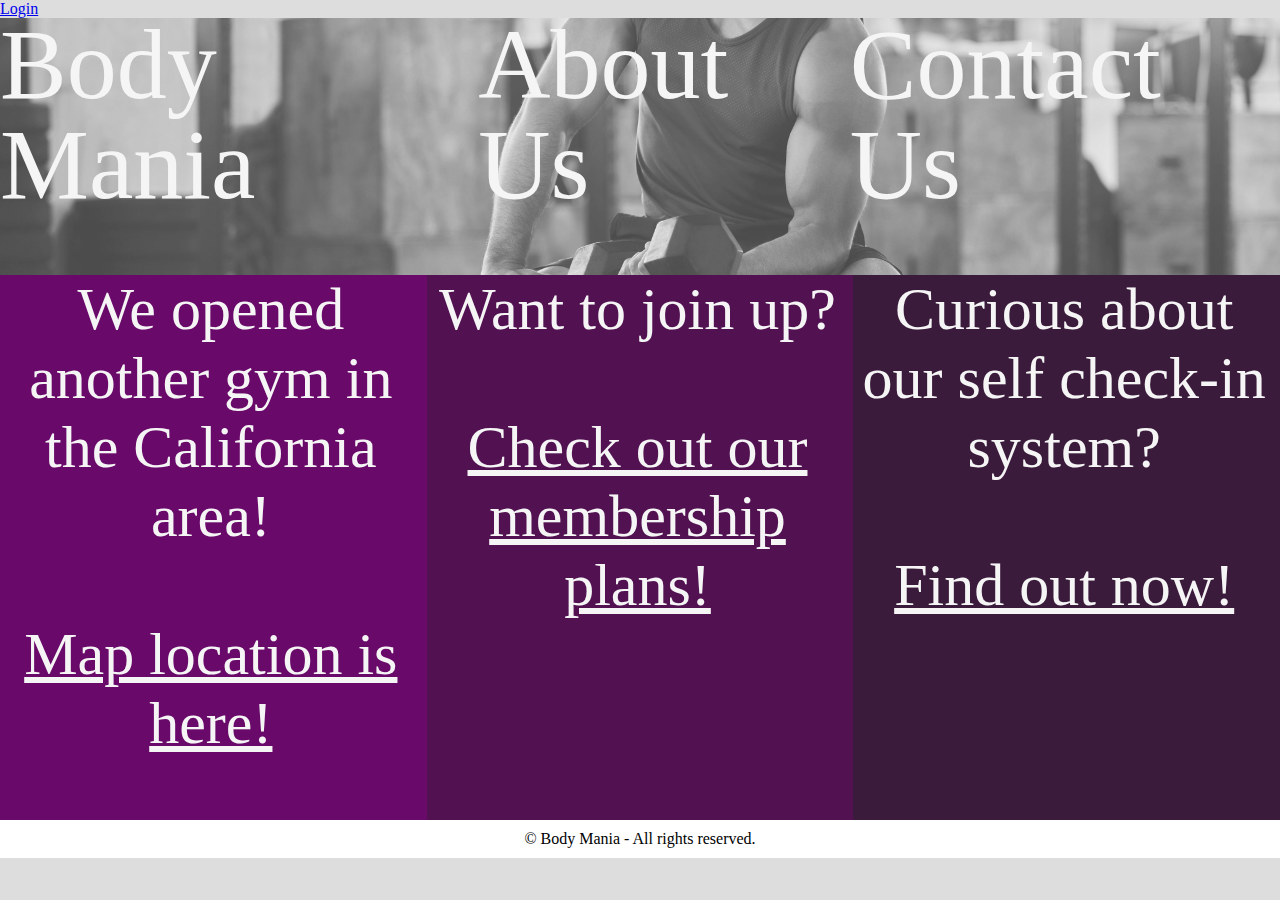
<file: Index.html>
<!DOCTYPE html>
    <html>
    <head>
        <link rel="stylesheet" type="text/css" href="styles.css">
    </head>
    <body>
        <a href="http://localhost/Project/login.php">Login</a> 
        </div>
        <div class="header">
            <a href="Index.html">Body Mania</a>
            <a href="About.html">About Us</a>
            <a href="Contact.html">Contact Us</a>
            
        </div>
        

    <div class="vertical-lines">
        <div class="vertical-line red">We opened another gym in the California area!<br><a href="https://maps.app.goo.gl/5a6YfbW9ZFTskmQQ9"target="_blank" class="custom-link"><br>Map location is here!</a>
        </div>
        <div class="vertical-line green">Want to join up?<br><a href="Membership.html"class="custom-link2"><br>Check out our membership plans!</a>
        </div>
        <div class="vertical-line blue"> Curious about our self check-in system?<br><a href="Gate.html"class="custom-link3"><br>Find out now!</a></div>
        
    </div>
    
    <footer>
        &copy; Body Mania - All rights reserved.
    </footer>
    </body>
    </html>
</file>
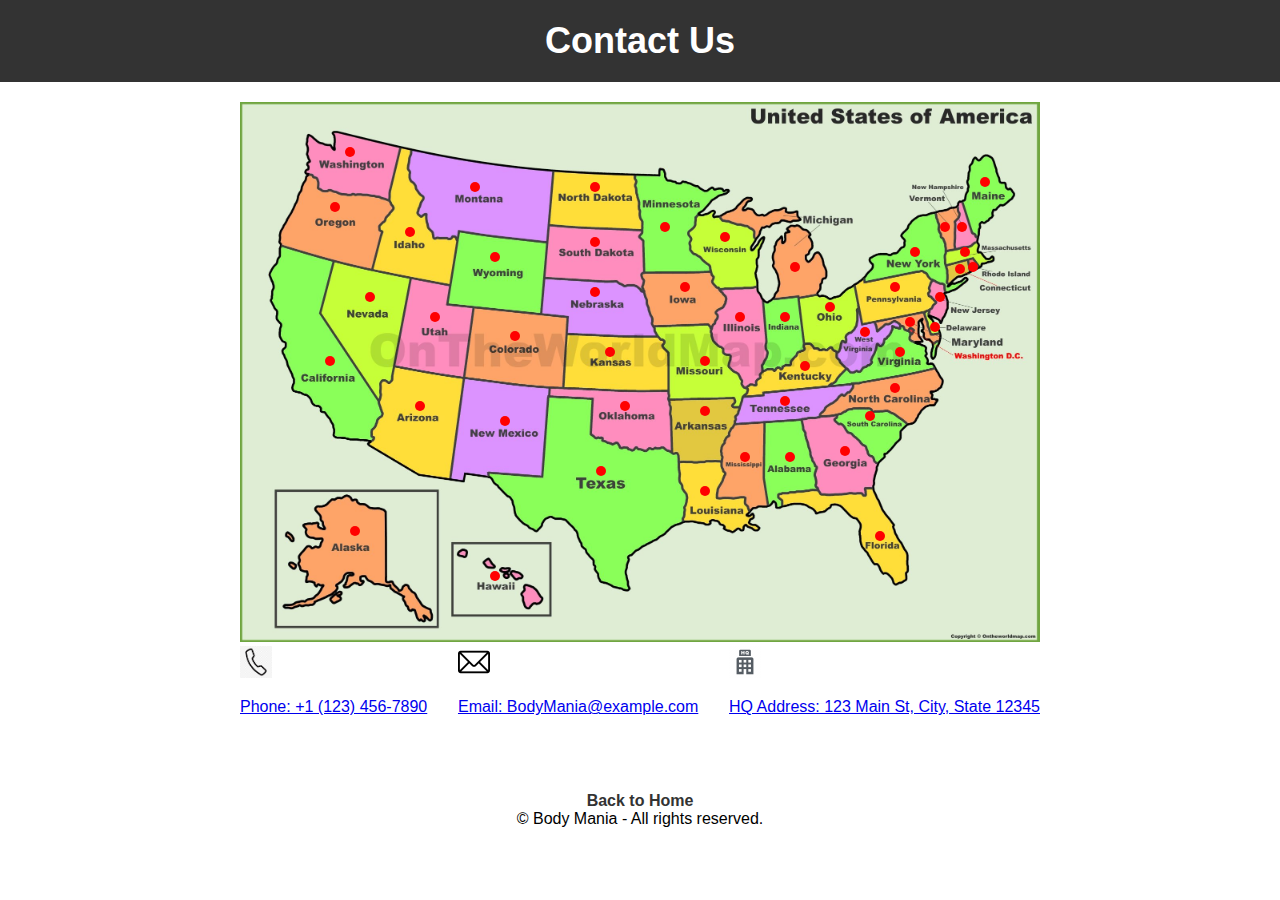
<file: Contact.html>
<!DOCTYPE html>
<html lang="en">
<head>
    <meta charset="UTF-8">
    <meta name="viewport" content="width=device-width, initial-scale=1.0">
    <link rel="stylesheet" href="styles2.css">
    <title>Contact Us</title>
</head>
<body>
    <header>
        <h1>Contact Us</h1>
    </header>
    <main>
        <div class="map">
            <img src="images/usa-map.png" alt="USA Map" />
            <div class="map-dot" id="Alabama" data-state="Alabama" onclick="searchState('Alabama');"></div>
<div class="map-dot" id="Alaska" data-state="Alaska" onclick="searchState('Alaska');"></div>
<div class="map-dot" id="Arizona" data-state="Arizona" onclick="searchState('Arizona');"></div>
<div class="map-dot" id="Arkansas" data-state="Arkansas" onclick="searchState('Arkansas');"></div>
<div class="map-dot" id="California" data-state="California" onclick="searchState('California');"></div>
<div class="map-dot" id="Colorado" data-state="Colorado" onclick="searchState('Colorado');"></div>
<div class="map-dot" id="Connecticut" data-state="Connecticut" onclick="searchState('Connecticut');"></div>
<div class="map-dot" id="Delaware" data-state="Delaware" onclick="searchState('Delaware');"></div>
<div class="map-dot" id="Florida" data-state="Florida" onclick="searchState('Florida');"></div>
<div class="map-dot" id="Georgia" data-state="Georgia" onclick="searchState('Georgia');"></div>
<div class="map-dot" id="Hawaii" data-state="Hawaii" onclick="searchState('Hawaii');"></div>
<div class="map-dot" id="Idaho" data-state="Idaho" onclick="searchState('Idaho');"></div>
<div class="map-dot" id="Illinois" data-state="Illinois" onclick="searchState('Illinois');"></div>
<div class="map-dot" id="Indiana" data-state="Indiana" onclick="searchState('Indiana');"></div>
<div class="map-dot" id="Iowa" data-state="Iowa" onclick="searchState('Iowa');"></div>
<div class="map-dot" id="Kansas" data-state="Kansas" onclick="searchState('Kansas');"></div>
<div class="map-dot" id="Kentucky" data-state="Kentucky" onclick="searchState('Kentucky');"></div>
<div class="map-dot" id="Louisiana" data-state="Louisiana" onclick="searchState('Louisiana');"></div>
<div class="map-dot" id="Maine" data-state="Maine" onclick="searchState('Maine');"></div>
<div class="map-dot" id="Maryland" data-state="Maryland" onclick="searchState('Maryland');"></div>
<div class="map-dot" id="Massachusetts" data-state="Massachusetts" onclick="searchState('Massachusetts');"></div>
<div class="map-dot" id="Michigan" data-state="Michigan" onclick="searchState('Michigan');"></div>
<div class="map-dot" id="Minnesota" data-state="Minnesota" onclick="searchState('Minnesota');"></div>
<div class="map-dot" id="Mississippi" data-state="Mississippi" onclick="searchState('Mississippi');"></div>
<div class="map-dot" id="Missouri" data-state="Missouri" onclick="searchState('Missouri');"></div>
<div class="map-dot" id="Montana" data-state="Montana" onclick="searchState('Montana');"></div>
<div class="map-dot" id="Nebraska" data-state="Nebraska" onclick="searchState('Nebraska');"></div>
<div class="map-dot" id="Nevada" data-state="Nevada" onclick="searchState('Nevada');"></div>
<div class="map-dot" id="NewHampshire" data-state="New Hampshire" onclick="searchState('New Hampshire');"></div>
<div class="map-dot" id="NewJersey" data-state="New Jersey" onclick="searchState('New Jersey');"></div>
<div class="map-dot" id="NewMexico" data-state="New Mexico" onclick="searchState('New Mexico');"></div>
<div class="map-dot" id="NewYork" data-state="New York" onclick="searchState('New York');"></div>
<div class="map-dot" id="NorthCarolina" data-state="North Carolina" onclick="searchState('North Carolina');"></div>
<div class="map-dot" id="NorthDakota" data-state="North Dakota" onclick="searchState('North Dakota');"></div>
<div class="map-dot" id="Ohio" data-state="Ohio" onclick="searchState('Ohio');"></div>
<div class="map-dot" id="Oklahoma" data-state="Oklahoma" onclick="searchState('Oklahoma');"></div>
<div class="map-dot" id="Oregon" data-state="Oregon" onclick="searchState('Oregon');"></div>
<div class="map-dot" id="Pennsylvania" data-state="Pennsylvania" onclick="searchState('Pennsylvania');"></div>
<div class="map-dot" id="RhodeIsland" data-state="Rhode Island" onclick="searchState('Rhode Island');"></div>
<div class="map-dot" id="SouthCarolina" data-state="South Carolina" onclick="searchState('South Carolina');"></div>
<div class="map-dot" id="SouthDakota" data-state="South Dakota" onclick="searchState('South Dakota');"></div>
<div class="map-dot" id="Tennessee" data-state="Tennessee" onclick="searchState('Tennessee');"></div>
<div class="map-dot" id="Texas" data-state="Texas" onclick="searchState('Texas');"></div>
<div class="map-dot" id="Utah" data-state="Utah" onclick="searchState('Utah');"></div>
<div class="map-dot" id="Vermont" data-state="Vermont" onclick="searchState('Vermont');"></div>
<div class="map-dot" id="Virginia" data-state="Virginia" onclick="searchState('Virginia');"></div>
<div class="map-dot" id="Washington" data-state="Washington" onclick="searchState('Washington');"></div>
<div class="map-dot" id="WestVirginia" data-state="West Virginia" onclick="searchState('West Virginia');"></div>
<div class="map-dot" id="Wisconsin" data-state="Wisconsin" onclick="searchState('Wisconsin');"></div>
<div class="map-dot" id="Wyoming" data-state="Wyoming" onclick="searchState('Wyoming');"></div>

        
        </div>

        </section>
        <section class="contact-info">
            <div class="contact-item">
                <a href="tel:+11234567890">
                    <img src="images/phone.jpg" alt="Phone Icon">
                    <p>Phone: +1 (123) 456-7890</p>
                </a>
            </div>
            <div class="contact-item">
                <a href="mailto:info@example.com">
                    <img src="images/email.png" alt="Email Icon">
                    <p>Email: BodyMania@example.com</p>
                </a>
            </div>
            <div class="contact-item">
                <a href="https://www.google.com/maps?q=123+Main+St,+City,+State+12345" target="_blank">
                    <img src="images/hq.png" alt="Location Icon">
                    <p>HQ Address: 123 Main St, City, State 12345</p>
                </a>
            </div>
        </section>
       
    </main>
    <footer>
        <a href="index.html">Back to Home<br></a>
        &copy; Body Mania - All rights reserved.
        
    </footer>
    <script>
        function searchState(stateName) {
            const searchQuery = `https://www.google.com/maps/search/${stateName}`;
            
            window.open(searchQuery, '_blank');
        }
    </script>
    
</body>
</html>
</file>
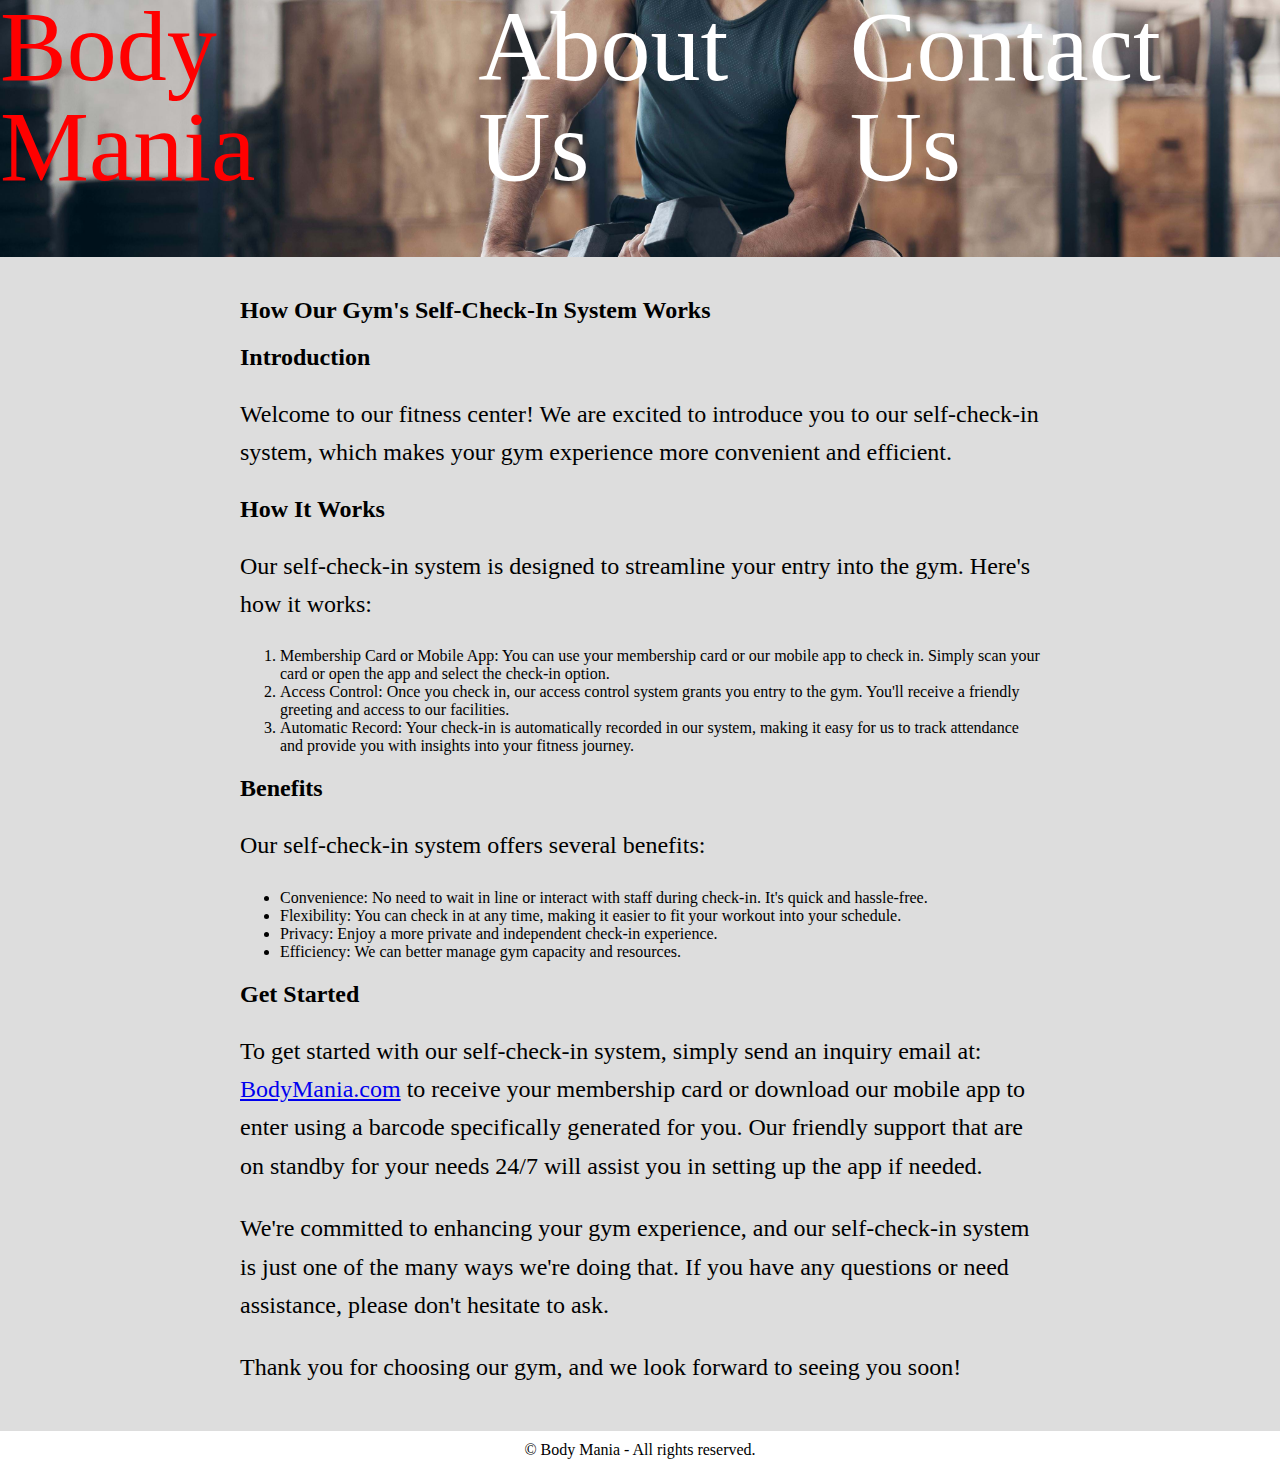
<file: Gate.html>
<!DOCTYPE html>
<html>
<head>
    <link rel="stylesheet" type="text/css" href="styles.css">
    <style>
        .container {
            max-width: 800px;
            margin: 0 auto;
            padding: 20px;
        }
    
        p {
            line-height: 1.6;
        }
    </style>
</head>
<body>
    <div class="header">
        <a href="Index.html">Body Mania</a>
        <a href="About.html">About Us</a>
        <a href="Contact.html">Contact Us</a>
    </div>
    <div class="container">
        <h2>How Our Gym's Self-Check-In System Works</h2>
        <h2>Introduction</h2>
        <p>Welcome to our fitness center! We are excited to introduce you to our self-check-in system, which makes your gym experience more convenient and efficient.</p>

        <h2>How It Works</h2>
        <p>Our self-check-in system is designed to streamline your entry into the gym. Here's how it works:</p>
        <ol>
            <li>Membership Card or Mobile App: You can use your membership card or our mobile app to check in. Simply scan your card or open the app and select the check-in option.</li>
            <li>Access Control: Once you check in, our access control system grants you entry to the gym. You'll receive a friendly greeting and access to our facilities.</li>
            <li>Automatic Record: Your check-in is automatically recorded in our system, making it easy for us to track attendance and provide you with insights into your fitness journey.</li>
        </ol>

        <h2>Benefits</h2>
        <p>Our self-check-in system offers several benefits:</p>
        <ul>
            <li>Convenience: No need to wait in line or interact with staff during check-in. It's quick and hassle-free.</li>
            <li>Flexibility: You can check in at any time, making it easier to fit your workout into your schedule.</li>
            <li>Privacy: Enjoy a more private and independent check-in experience.</li>
            <li>Efficiency: We can better manage gym capacity and resources.</li>
        </ul>

        <h2>Get Started</h2>
        <p>To get started with our self-check-in system, simply send an inquiry email at: <a href="mailto:BodyMania@gmail.com">BodyMania.com</a> to receive your membership card or download our mobile app to enter using a barcode specifically generated for you. Our friendly support that are on standby for your needs 24/7 will assist you in setting up the app if needed.</p>

        <p>We're committed to enhancing your gym experience, and our self-check-in system is just one of the many ways we're doing that. If you have any questions or need assistance, please don't hesitate to ask.</p>

        <p>Thank you for choosing our gym, and we look forward to seeing you soon!</p>
    </div>
    <footer>
        &copy; Body Mania - All rights reserved.
    </footer>
</body>
</html>
</file>
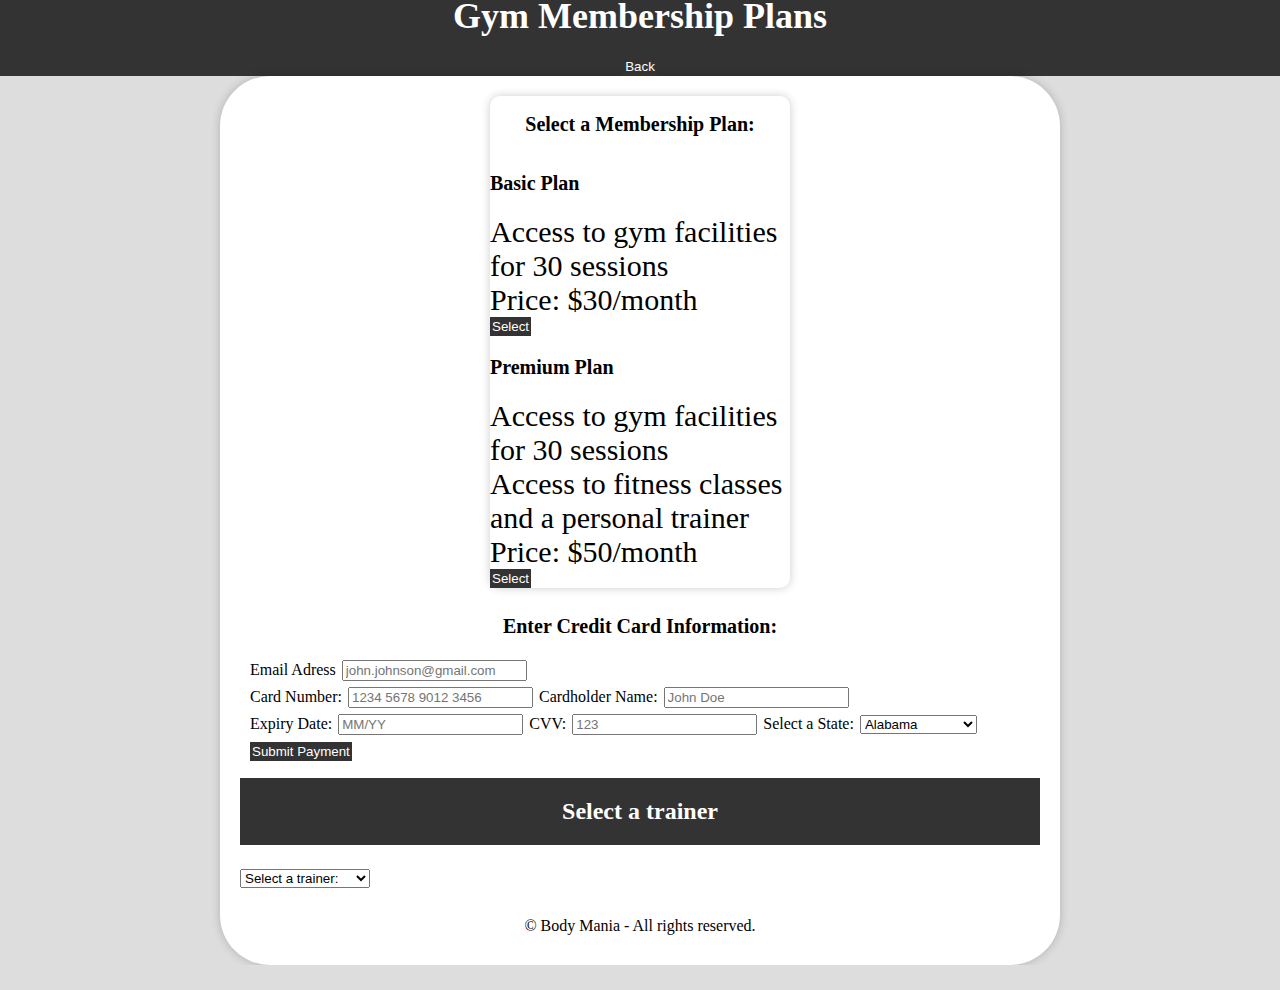
<file: Membership.html>
<!DOCTYPE html>
<html>
<head>
    <link rel="stylesheet" type="text/css" href="styles.css">
    <style>
        .container {
            max-width: 300px;
            margin: auto;
            padding: 0px;
            background-color: white; 
            border-radius: 10px; 
            box-shadow: 0px 0px 10px rgba(0, 0, 0, 0.2);
            
        }
        header {
            background-color: #333;
            color: white;
            text-align: center;
            margin-top:-25px;
        }
        header h1 {
            font-size: 36px;
            margin: 0;
        }
         p {
            font-size: 30px;
            margin: 0;
        }   
        h2,h3{
            font-size: 20px;
        }
        label {
            font-size: 16px;
            margin-bottom: 5px;

        }
        main {
            max-width: 800px;
            margin: 0 auto;
            padding: 20px;
            background-color: white;
            border-radius: 50px;
            box-shadow: 0px 0px 10px rgba(0, 0, 0, 0.2);
        }
    </style>
</head>
<body>
    <header>
        <h1>Gym Membership Plans</h1>
        <button id="back-button" onclick="goBack()">Back</button>
    </header>
    <main>
        <div class="container">
        <section class="membership-options">
            <h2>Select a Membership Plan:</h2>
            <div class="option">
                <h3>Basic Plan</h3>
                <p>Access to gym facilities for 30 sessions</p>
                <p>Price: $30/month</p>
                <button class="select-plan-button" onclick="selectPlan(this)">Select</button>
            </div>
            <div class="option">
                <h3>Premium Plan</h3>
                <p>Access to gym facilities for 30 sessions</p>
                <p>Access to fitness classes and a personal trainer</p>
                <p>Price: $50/month</p>
                <button class="select-plan-button" onclick="selectPlan(this)">Select</button>
            </div>
        </div>
        </div>
        </section>
        <section class="payment-form">
            <h2>Enter Credit Card Information:</h2>
            <form>
                <label for="email">Email Adress</label>
                <input type="text"id="email"name="email"placeholder="john.johnson@gmail.com" required>
                <br>
                <label for="card-number">Card Number:</label>
                <input type="text" id="card-number" name="card-number" placeholder="1234 5678 9012 3456" required>
                <label for="card-holder">Cardholder Name:</label>
                <input type="text" id="card-holder" name="card-holder" placeholder="John Doe" required>
                <label for="expiry-date"><br>Expiry Date:</label>
                <input type="text" id="expiry-date" name="expiry-date" placeholder="MM/YY" required>
                <label for="cvv">CVV:</label>
                <input type="text" id="cvv" name="cvv" placeholder="123" required>
                <label for="StateSelect">Select a State:</label>
                <select id="stateSelect" name="state">
                    <option value="alabama">Alabama</option>
                    <option value="alaska">Alaska</option>
                    <option value="arizona">Arizona</option>
                    <option value="arkansas">Arkansas</option>
                    <option value="california">California</option>
                    <option value="colorado">Colorado</option>
                    <option value="connecticut">Connecticut</option>
                    <option value="delaware">Delaware</option>
                    <option value="florida">Florida</option>
                    <option value="georgia">Georgia</option>
                    <option value="hawaii">Hawaii</option>
                    <option value="idaho">Idaho</option>
                    <option value="illinois">Illinois</option>
                    <option value="indiana">Indiana</option>
                    <option value="iowa">Iowa</option>
                    <option value="kansas">Kansas</option>
                    <option value="kentucky">Kentucky</option>
                    <option value="louisiana">Louisiana</option>
                    <option value="maine">Maine</option>
                    <option value="maryland">Maryland</option>
                    <option value="massachusetts">Massachusetts</option>
                    <option value="michigan">Michigan</option>
                    <option value="minnesota">Minnesota</option>
                    <option value="mississippi">Mississippi</option>
                    <option value="missouri">Missouri</option>
                    <option value="montana">Montana</option>
                    <option value="nebraska">Nebraska</option>
                    <option value="nevada">Nevada</option>
                    <option value="new-hampshire">New Hampshire</option>
                    <option value="new-jersey">New Jersey</option>
                    <option value="new-mexico">New Mexico</option>
                    <option value="new-york">New York</option>
                    <option value="north-carolina">North Carolina</option>
                    <option value="north-dakota">North Dakota</option>
                    <option value="ohio">Ohio</option>
                    <option value="oklahoma">Oklahoma</option>
                    <option value="oregon">Oregon</option>
                    <option value="pennsylvania">Pennsylvania</option>
                    <option value="rhode-island">Rhode Island</option>
                    <option value="south-carolina">South Carolina</option>
                    <option value="south-dakota">South Dakota</option>
                    <option value="tennessee">Tennessee</option>
                    <option value="texas">Texas</option>
                    <option value="utah">Utah</option>
                    <option value="vermont">Vermont</option>
                    <option value="virginia">Virginia</option>
                    <option value="washington">Washington</option>
                    <option value="west-virginia">West Virginia</option>
                    <option value="wisconsin">Wisconsin</option>
                    <option value="wyoming">Wyoming</option>
                </select>
                
                <button type="submit">Submit Payment</button>
            </form>
        </section>
        <h1>Select a trainer</h1>

<form action=""> 
<select name="customers" onchange="showCustomer(this.value)">
<option value="">Select a trainer:</option>
<option value="ALFKI">Alfreds Futterkiste</option>
<option value="NORTS ">North/South</option>
<option value="WOLZA">Wolski Zajazd</option>
</select>
</form>
<br>

        <footer>
            &copy; Body Mania - All rights reserved.
        </footer>
    </main>
    <script>
        
            const countrySelect = document.getElementById('countrySelect');
            const selectedCountry = document.getElementById('selectedCountry');
    
            countrySelect.addEventListener('change', function() {
                selectedCountry.textContent = countrySelect.options[countrySelect.selectedIndex].text;
            });
    
        function goBack() {
            window.history.back();
        }

        function selectPlan(button) {
            const optionElements = document.querySelectorAll('.option');
            optionElements.forEach((element) => {
                element.classList.remove('selected-plan');
            });

            const option = button.parentElement;
            option.classList.add('selected-plan');
        }
        function showCustomer(str) {
            var xhttp;    
            if (str == "") {
              document.getElementById("txtHint").innerHTML = "";
              return;
            }
            xhttp = new XMLHttpRequest();
            xhttp.onreadystatechange = function() {
              if (this.readyState == 4 && this.status == 200) {
                document.getElementById("txtHint").innerHTML = this.responseText;
              }
            };
            xhttp.open("GET", "getcustomer.php?q="+str, true);
            xhttp.send();
          }
    </script>
</body>
</html>
</file>
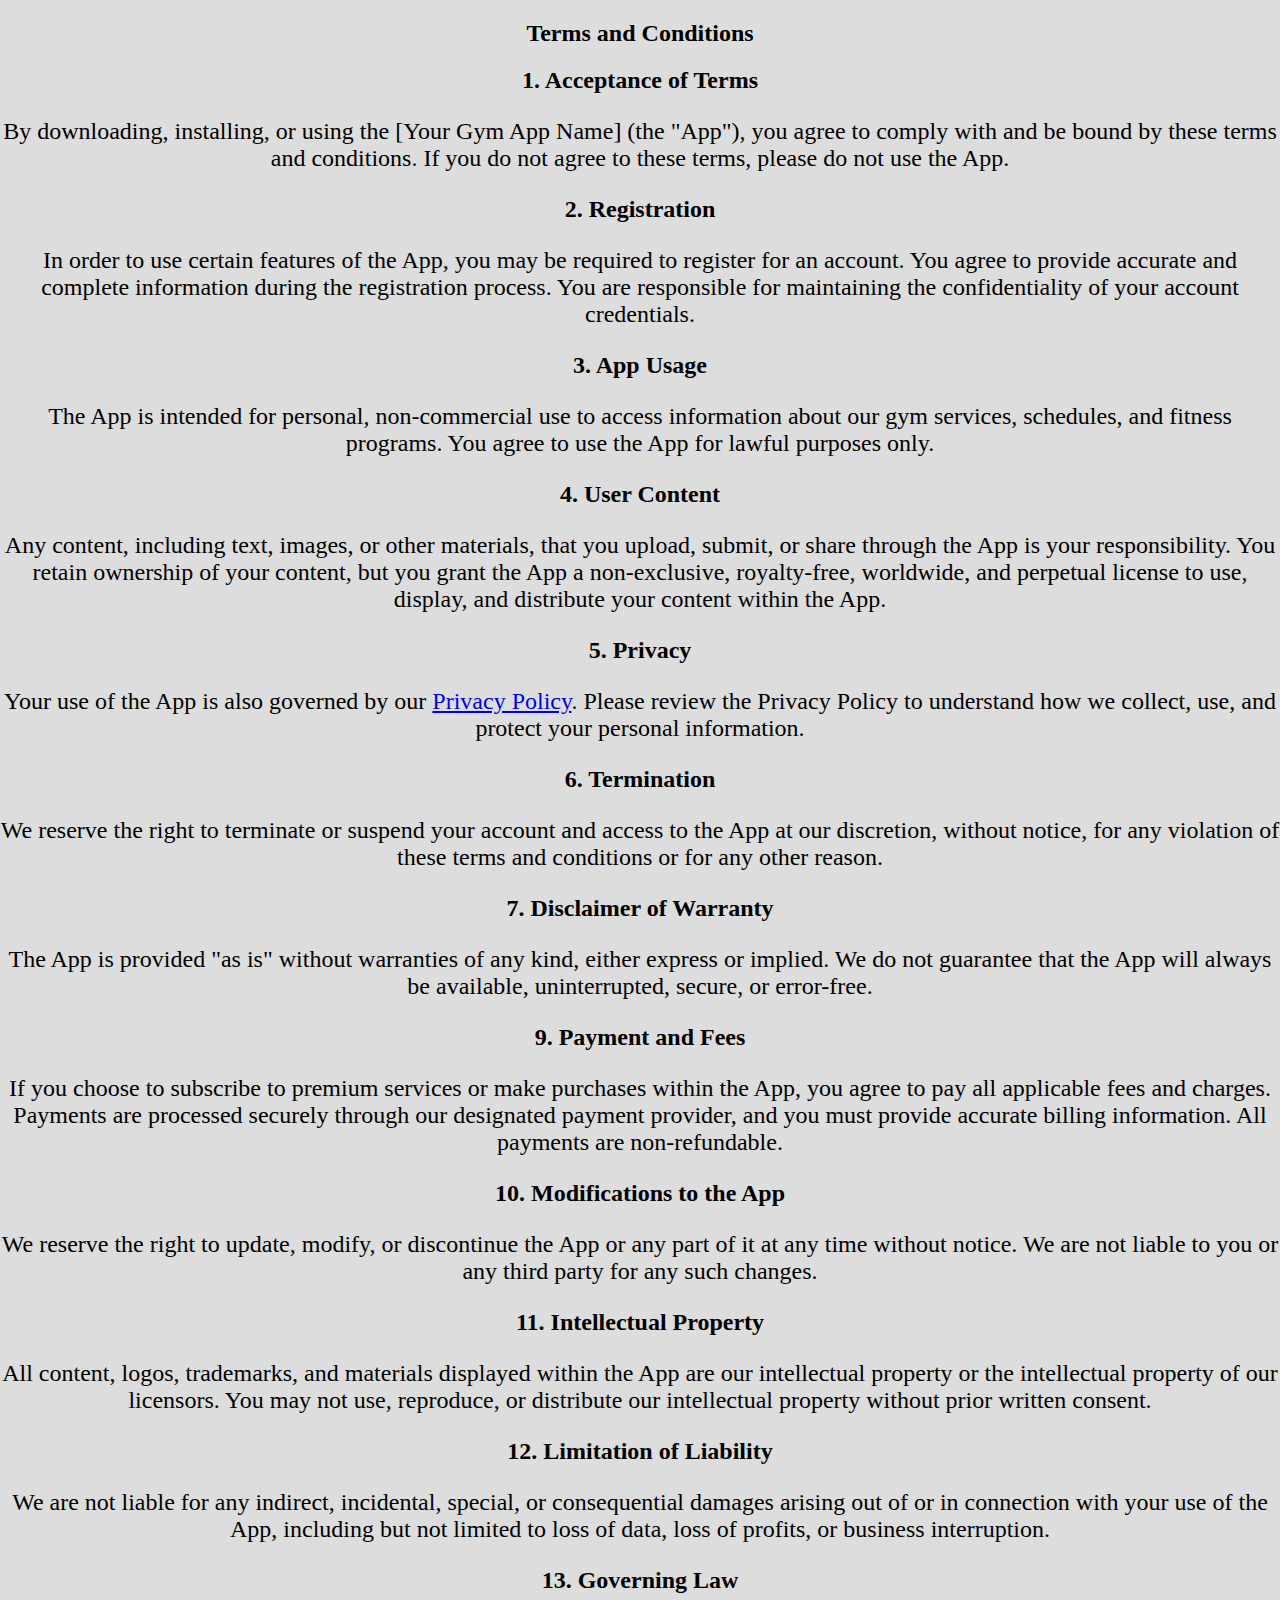
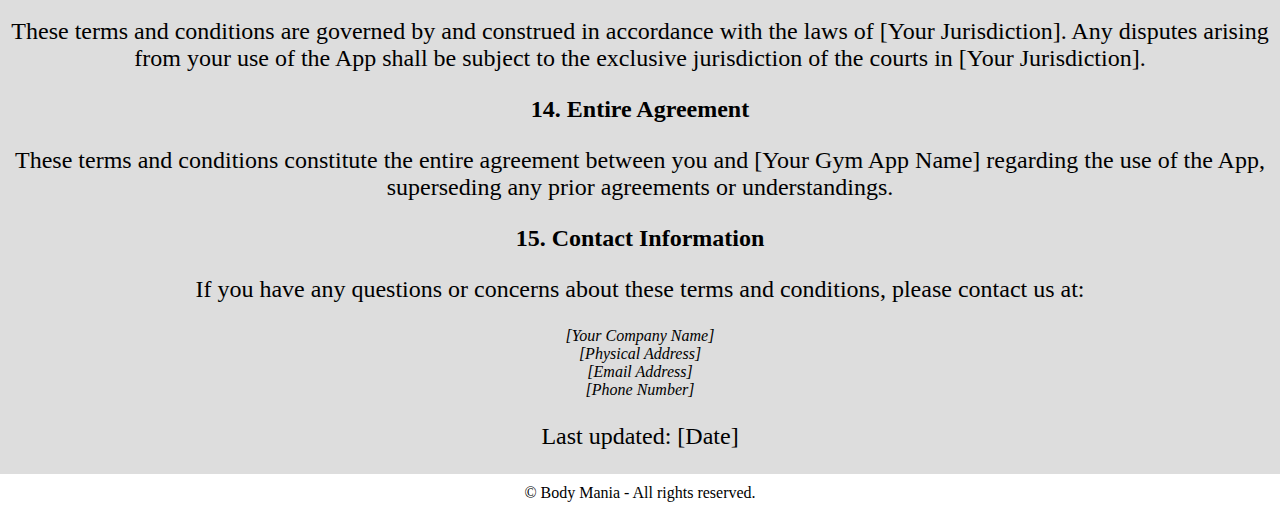
<file: terms.html>
<!DOCTYPE html>
<html>
<head>
    <link rel="stylesheet" type="text/css" href="styles.css">
</head>
<div class="terms">
<h2>Terms and Conditions</h2>
    
<h2>1. Acceptance of Terms</h2>
<p>By downloading, installing, or using the [Your Gym App Name] (the "App"), you agree to comply with and be bound by these terms and conditions. If you do not agree to these terms, please do not use the App.</p>

<h2>2. Registration</h2>
<p>In order to use certain features of the App, you may be required to register for an account. You agree to provide accurate and complete information during the registration process. You are responsible for maintaining the confidentiality of your account credentials.</p>

<h2>3. App Usage</h2>
<p>The App is intended for personal, non-commercial use to access information about our gym services, schedules, and fitness programs. You agree to use the App for lawful purposes only.</p>

<h2>4. User Content</h2>
<p>Any content, including text, images, or other materials, that you upload, submit, or share through the App is your responsibility. You retain ownership of your content, but you grant the App a non-exclusive, royalty-free, worldwide, and perpetual license to use, display, and distribute your content within the App.</p>

<h2>5. Privacy</h2>
<p>Your use of the App is also governed by our <a href="privacy-policy.html">Privacy Policy</a>. Please review the Privacy Policy to understand how we collect, use, and protect your personal information.</p>

<h2>6. Termination</h2>
<p>We reserve the right to terminate or suspend your account and access to the App at our discretion, without notice, for any violation of these terms and conditions or for any other reason.</p>

<h2>7. Disclaimer of Warranty</h2>
<p>The App is provided "as is" without warranties of any kind, either express or implied. We do not guarantee that the App will always be available, uninterrupted, secure, or error-free.</p>

<h2>9. Payment and Fees</h2>
<p>If you choose to subscribe to premium services or make purchases within the App, you agree to pay all applicable fees and charges. Payments are processed securely through our designated payment provider, and you must provide accurate billing information. All payments are non-refundable.</p>

<h2>10. Modifications to the App</h2>
<p>We reserve the right to update, modify, or discontinue the App or any part of it at any time without notice. We are not liable to you or any third party for any such changes.</p>

<h2>11. Intellectual Property</h2>
<p>All content, logos, trademarks, and materials displayed within the App are our intellectual property or the intellectual property of our licensors. You may not use, reproduce, or distribute our intellectual property without prior written consent.</p>

<h2>12. Limitation of Liability</h2>
<p>We are not liable for any indirect, incidental, special, or consequential damages arising out of or in connection with your use of the App, including but not limited to loss of data, loss of profits, or business interruption.</p>

<h2>13. Governing Law</h2>
<p>These terms and conditions are governed by and construed in accordance with the laws of [Your Jurisdiction]. Any disputes arising from your use of the App shall be subject to the exclusive jurisdiction of the courts in [Your Jurisdiction].</p>

<h2>14. Entire Agreement</h2>
<p>These terms and conditions constitute the entire agreement between you and [Your Gym App Name] regarding the use of the App, superseding any prior agreements or understandings.</p>

<h2>15. Contact Information</h2>
<p>If you have any questions or concerns about these terms and conditions, please contact us at:</p>
<address>
    [Your Company Name]<br>
    [Physical Address]<br>
    [Email Address]<br>
    [Phone Number]
</address>

<p>Last updated: [Date]</p>
<footer>

    &copy; Body Mania - All rights reserved.

</footer>
</div>
</file>
<file: styles.css>
.header {
    display: flex;
    justify-content: space-evenly;
    background-image: url("images/Back.jpg");
    background-position: center;
    background-size: cover;
    width: 100%;
    height: 1px;
    filter: grayscale(100%) opacity(0.7);
    transition: filter 0.3s ease-in-out;
    color: blueviolet;
    font-size: 100px;
    align-items: center;
    padding-top: 20%;
    line-height: 1;
}

.header:hover {
    filter: grayscale(0%) opacity(1);
}

.header a {
    text-decoration: none;
    color: white;
    margin-bottom: 25%;
}

.header a:hover {
    color: red;
}

.custom-link {
    color: whitesmoke; 
}

.custom-link:hover {
    color: red;
    
}
.custom-link2 {
    color: whitesmoke; 
}

.custom-link2:hover {
    color: red;
}
.custom-link3 {
    color: whitesmoke; 
}

.custom-link3:hover {
    color: red;
}
.dumbbell {
    position: fixed;
    left: 100px; 
    top: 50%;
    transform: translateY(-50%); 
    width: 200px; 
    height: 200px; 
    overflow: hidden;
}

.contact-info {
    display: flex;
    justify-content: space-between;
    align-items: center;
    margin-bottom: 20px;
}

.contact-item {
    display: flex;
    align-items: center;
}

.contact-item img {
    width: 32px;
    height: 32px;
    margin-right: 10px;
}


.muscular-hand {
    position: fixed;
    right: 100px; 
    top: 50%;
    transform: translateY(-50%);
    width: 200px; 
    height: 200px; 
    overflow: hidden;
}


@keyframes liftDumbbell {
    0%, 100% {
        transform: translateY(0); 
    }
    50% {
        transform: translateY(-50px);
    }
}
body {
    background-color: black;
    font-family: 'Garamond',serif;
    margin: 0;
    background-color: #ddd;
}
head {
    background-color: wheat;
}
.terms{
    text-align: center;
}

h1 {
    text-align: center;
    padding: 20px;
    background-color: #333;
    color: white;
}

.select-plan {
    text-align: center;
    margin: 20px;
}
footer {
    background-color: #ffffff;
    color:currentColor; 
    text-align: center;
    padding: 10px;
    margin: auto;
}

.select-plan h2 {
    font-size: 24px;
    margin-bottom: 10px;
    
}
h1, h2,h3,p,form {
    font-size: 24px;
}
button{
    padding: 2px;
    
}
.membership-options {
    display: flex;
    flex-direction: column;
    align-items: center;
}
.selected-plan {
    border: 2px solid #ff0000;
    border-radius: 5px;
}
.membership-option {
    border: 1px solid #ddd;
    padding: 10px;
    background-color: white;
    text-align: center;
}
.payment-form{
    display: flex;
    flex-direction: column;
    align-items: center;
    margin: 10px;
}
button {
    background-color: #333;
    color: white;
    border: none;
    cursor: pointer;
     margin-top: -20px;
}

button:hover {
    background-color: #555;
}

.credit-card-form {
    background-color: white;
    padding: 20px;
    border: 1px solid #ddd;
    width: 50%;
    margin: 20px auto;
    
    
}
#frm{  
    border: solid gray 1px;  
    width:25%;  
    border-radius: 2px;  
    margin: 120px auto;  
    background: white;  
    padding: 50px;  
}  
#btn{  
    color: #fff;  
    background: #337ab7;  
    padding: 7px;  
    margin-left: 70%;  
}  
@media (max-width: 768px) {
    .membership-options {
        flex-direction: column;
        align-items: center;
    }

    .membership-option {
        margin-bottom: 20px;
    }

    .credit-card-form {
        width: 80%;
    }
}
.vertical-lines {
    display: flex;
    justify-content: space-evenly;
    align-items: stretch; 
    height: 60.6vh; 
}

.vertical-line {
    position: relative;
    width: 2px;
    background-color: purple;
    font-size: 60px;
    
  
    border-right: 5px solid rgba(128, 0, 128, 0.7);
}


@keyframes glowRed {
  0% {
        box-shadow: 0px 0px 200px 0px rgb(63, 114, 255); 
    }
    50% {
        box-shadow: 0px 0px 80px 0px rgb(255, 0, 102);
    }
    100% {
        box-shadow: 0px 0px 200px 0px rgb(63, 114, 255);
    }
}


@keyframes glowGreen {
    0% {
        box-shadow: 100px 0px 200px 0px rgb(0, 255, 251);
    }
    50% {
        box-shadow: 100px 0px 200px 0px rgb(41, 246, 0);
    }
    100% {
        box-shadow: 100px 0px 200px 0px rgb(0, 255, 251);
    }
}

@keyframes glowBlue {
    0% {
        box-shadow: 100px 0px 200px 0px rgb(200, 255, 0);
    }
    50% {
        box-shadow: 100px 0px 80px 0px rgb(255, 0, 0);
    }
    100% {
        box-shadow: 100px 0px 200px 0px rgb(200, 255, 0);
    }
}

.vertical-line.red {
    flex: 1;
    color: whitesmoke;
    animation: glowRed 10s ease-in-out infinite; 
    text-align: center;
    filter: grayscale(25%);
    
}

.vertical-line.green {
    flex: 1;
    color: whitesmoke;
    animation: glowGreen 10s ease-in-out infinite; 
    text-align: center;
    filter: grayscale(50%);
}

.vertical-line.blue {
    flex: 1;
    color: whitesmoke;
    animation: glowBlue 10s ease-in-out infinite; 
    text-align: center;
    filter: grayscale(75%);

}

.line-text {
    position: absolute;
    bottom: -20px;
    left: -5px;
    font-size: 16px;
    color: black;
}
</file>
<file: styles2.css>
body {
    font-family: Arial, sans-serif;
    margin: 0;
    padding: 0;
}

header {
    background-color: #333;
    color: white;
    text-align: center;
    padding: 20px;
}

header h1 {
    font-size: 36px;
    margin: 0;
}

main {
    max-width: 800px;
    margin: 0 auto;
    padding: 20px;
}

.usa-map {
    background-image: url("images/usa-map.png"); 
    background-size: 100%;
    position: relative;
    width: 100%;
    height: 0;
    padding-bottom: 64.5%; 
}

.map {
    position: relative; 
    width: 100%; 
    max-width: 800px; 
}

.map img {
    width: 100%; 
}

.map-dot {
    position: absolute; 
    width: 10px; 
    height: 10px; 
    background-color: red; 
    border-radius: 50%;
    cursor: pointer; 
}


#Nevada {
    left: 125px; 
    top: 190px; 
}

#Alabama {
    right:245px;
    top:350px;
}

#Alaska {
   left:110px;
   bottom: 110px;
}

#Arizona {
    left: 175px;
    bottom: 235px;
}

#Arkansas {
   right:330px;
   bottom: 230px;
}

#California {
    left: 85px;
    bottom: 280px;
}

#Colorado {
    left:270px;
    bottom: 305px;
}

#Connecticut {
    top:162px;
    right:75px;
}

#Delaware {
   right:100px;
   top: 220px;
}

#Florida {
 right: 155px;
 bottom: 105px;
}

#Georgia {
    right: 190px;
    bottom: 190px;
}

#Hawaii {
   bottom: 65px;
   left: 250px;
}

#Idaho {
   top: 125px;
   left: 165px;
}

#Illinois {
    top: 210px;
    right: 295px;
}

#Indiana {
    top: 210px;
    right: 250px;
}

#Iowa {
    top: 180px;
    right: 350px;
}

#Kansas {
    top: 245px;
    right: 425px;
}

#Kentucky {
   right: 230px;
   bottom: 275px;
}

#Louisiana {
    right: 330px;
    bottom: 150px;

}

#Maine {
   top: 75px;
   right: 50px;
}

#Maryland {
    right:125px;
    top: 215px;
}

#Massachusetts {
    top:145px;
    right:70px;
}

#Michigan {
    top: 160px;
    right: 240px;
}

#Minnesota {
    top: 120px;
    right: 370px;
}

#Mississippi {
    right:290px;
    top:350px;
}

#Missouri {
    right:330px;
    bottom: 280px;
}

#Montana {
    top: 80px;
   left: 230px;
}

#Nebraska {
    top: 185px;
    right: 440px;
}

#NewHampshire {
    top: 120px;
    right: 73px;
}

#NewJersey {
    right:95px;
   top: 190px;
}

#NewMexico {
    left: 260px;
    bottom: 220px;
}

#NewYork {
    top: 145px;
    right: 120px;
}

#NorthCarolina {
    bottom: 253px;
    right: 140px;
}

#NorthDakota {
   top: 80px;
   left: 350px;
}

#Ohio {
  top: 200px;
  right: 205px;
}

#Oklahoma {
    bottom: 235px;
    left: 380px;
}

#Oregon {
   top: 100px;
   left: 90px;
}

#Pennsylvania {
    right: 140px;
    top: 180px;
}

#RhodeIsland {
    right: 62px;
    top: 160px;
}

#SouthCarolina {
    bottom: 225px;
    right: 165px;
}

#SouthDakota {
    top: 135px;
    left: 350px;
}

#Tennessee {
   bottom: 240px;
   right: 250px;
}

#Texas {
    bottom: 170px;
    left: 356px;
}

#Utah {
   top: 210px;
   left: 190px;
}

#Vermont {
    top: 120px;
    right: 90px;
}

#Virginia {
    top: 245px;
    right: 135px;
}

#Washington {
    top: 45px;
    left: 105px;
}

#WestVirginia {
   right: 170px;
   top: 225px;
}

#Wisconsin {
    top: 130px;
    right: 310px;
}

#Wyoming {
   left: 250px;
   top: 150px;
}




.contact-info {
    display: flex;
    justify-content: space-between;
    align-items: center;
    margin-bottom: 20px;
}

.contact-item {
    display: flex;
    align-items: center;
}

.contact-item img {
    width: 32px;
    height: 32px;
    margin-right: 10px;
}


footer {
    text-align: center;
    margin-top: 20px;
}

footer a {
    text-decoration: none;
    color: #333;
    font-weight: bold;
}

footer a:hover {
    color: #ff0000;
}
</file>
